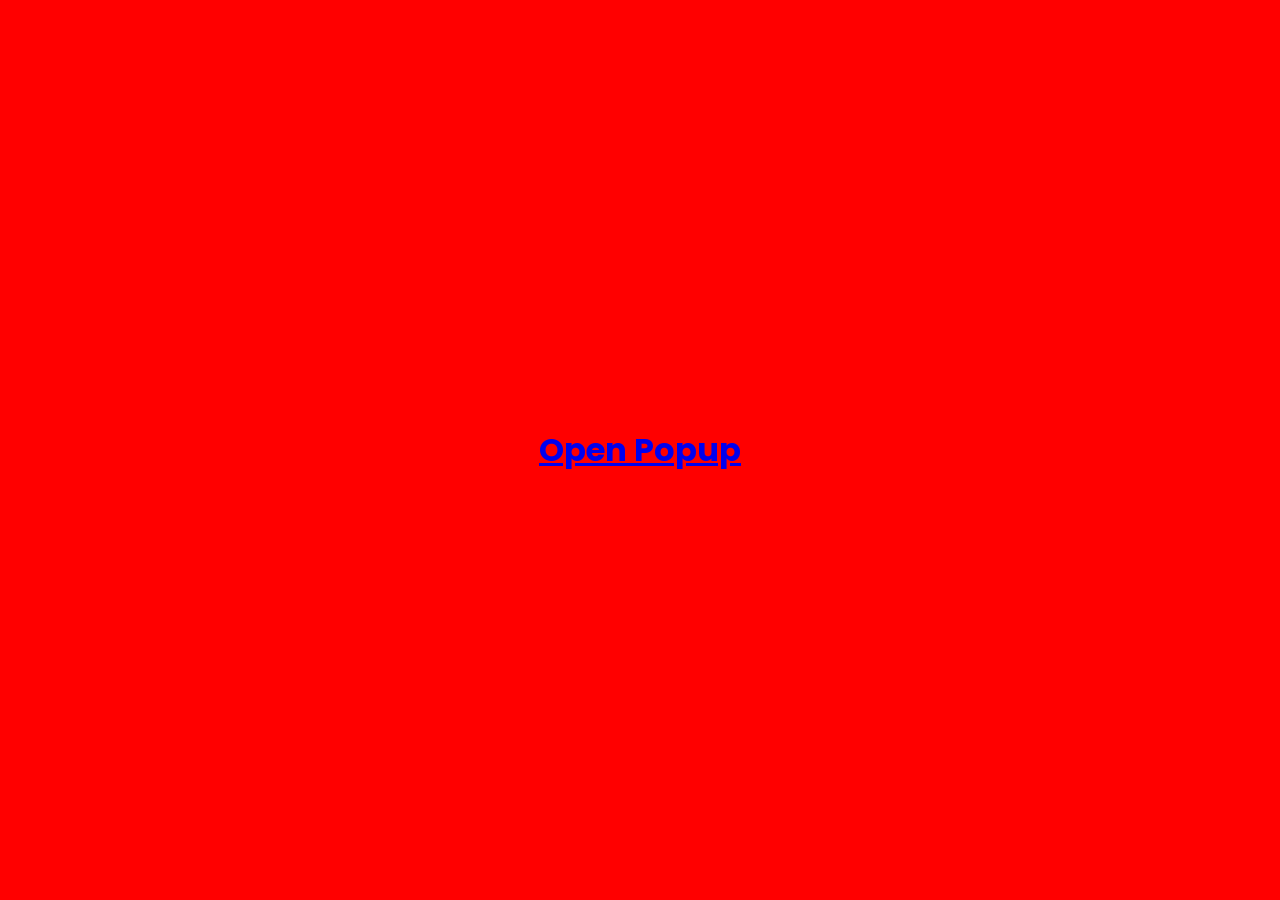
<file: expense.html>
<!DOCTYPE html>
<html lang="en">
<head>
    <meta charset="UTF-8">
    <meta name="viewport" content="width=device-width, initial-scale=1.0">
    <title>Expense Tracker</title>

    <!-- Link CSS file -->
    <link rel="stylesheet" href="expense.css">

    <!-- Font Awesome for icons -->
    <link rel="stylesheet" href="https://cdnjs.cloudflare.com/ajax/libs/font-awesome/6.6.0/css/all.min.css" integrity="sha512-Kc323vGBEqzTmouAECnVceyQqyqdsSiqLQISBL29aUW4U/M7pSPA/gEUZQqv1cwx4OnYxTxve5UMg5GT6L4JJg==" crossorigin="anonymous" referrerpolicy="no-referrer" />

    <!-- Google Font -->
    <link rel="preconnect" href="https://fonts.googleapis.com">
    <link rel="preconnect" href="https://fonts.gstatic.com" crossorigin>
    <link href="https://fonts.googleapis.com/css2?family=Poppins:wght@100;200;300;400;500;600;700;800;900&display=swap" rel="stylesheet">
</head>
<body>

    <div class="container" id="blur">
        <a href="#" onclick="toggle(event)"><h1>Open Popup</h1></a>
    </div>
    
    <!-- Popup -->
    <div class="popup" id="popup">
        <div class="form">
            <h2>Add Expense</h2>
            <div id="formMessage" class="form-message" style="display: none; color: green;"></div>
    
            <!-- Radio buttons for date selection -->
            <div class="form-element">
                <label>
                    <input type="radio" name="date" value="current" checked onchange="toggleDateInput()"> Current Date
                </label>
                <label>
                    <input type="radio" name="date" value="custom" onchange="toggleDateInput()"> Custom Date
                </label>
            </div>
    
            <!-- Display selected date -->
            <div id="currentDateDisplay" style="margin-bottom: 10px;"></div>
    
            <!-- Custom date input -->
            <input type="date" id="customDate" style="display: none;" onchange="updateDisplayedDate()">
    
            <div class="cate">
                <a href="#" class="btn1 btn-active-income" id="incomeBtn" onclick="showIncome(); return false;">Income</a>
                <a href="#" class="btn2 btn-inactive" id="expenseBtn" onclick="showExpense(); return false;">Expense</a>
            </div>

            <div class="form-element">
                <input type="number" id="amount" placeholder="Enter Amount" required>
            </div>

            <div class="form-element">
                <select name="category" id="incomes">
                    <option value="" hidden>Select Income Type</option>
                    <option value="salary">Salary</option>
                    <option value="roomRent">Room Rent</option>
                    <option value="profit">Profit</option>
                </select>
                <select name="category" id="expenses" style="display: none;">
                    <option value="" hidden>Select Expense Type</option>
                    <option value="food">Food</option>
                    <option value="grocery">Grocery</option>
                    <option value="loan">Loan</option>
                    <option value="electricity">Electricity</option>
                </select>
            </div>

            <div class="form-element">
                <textarea id="description" placeholder="Enter something Here...."></textarea>
            </div>

            <div class="form-element" id="submit">
                <button class="sub" id="submitBtn" onclick="submitForm(); return false;">Submit</button>
                <button class="cancel" id="cancelBtn" onclick="toggle(); return false;">Cancel</button>
            </div>
        </div>
    </div>

    <script src="script3.js"></script>
</body>
</html>
</file>
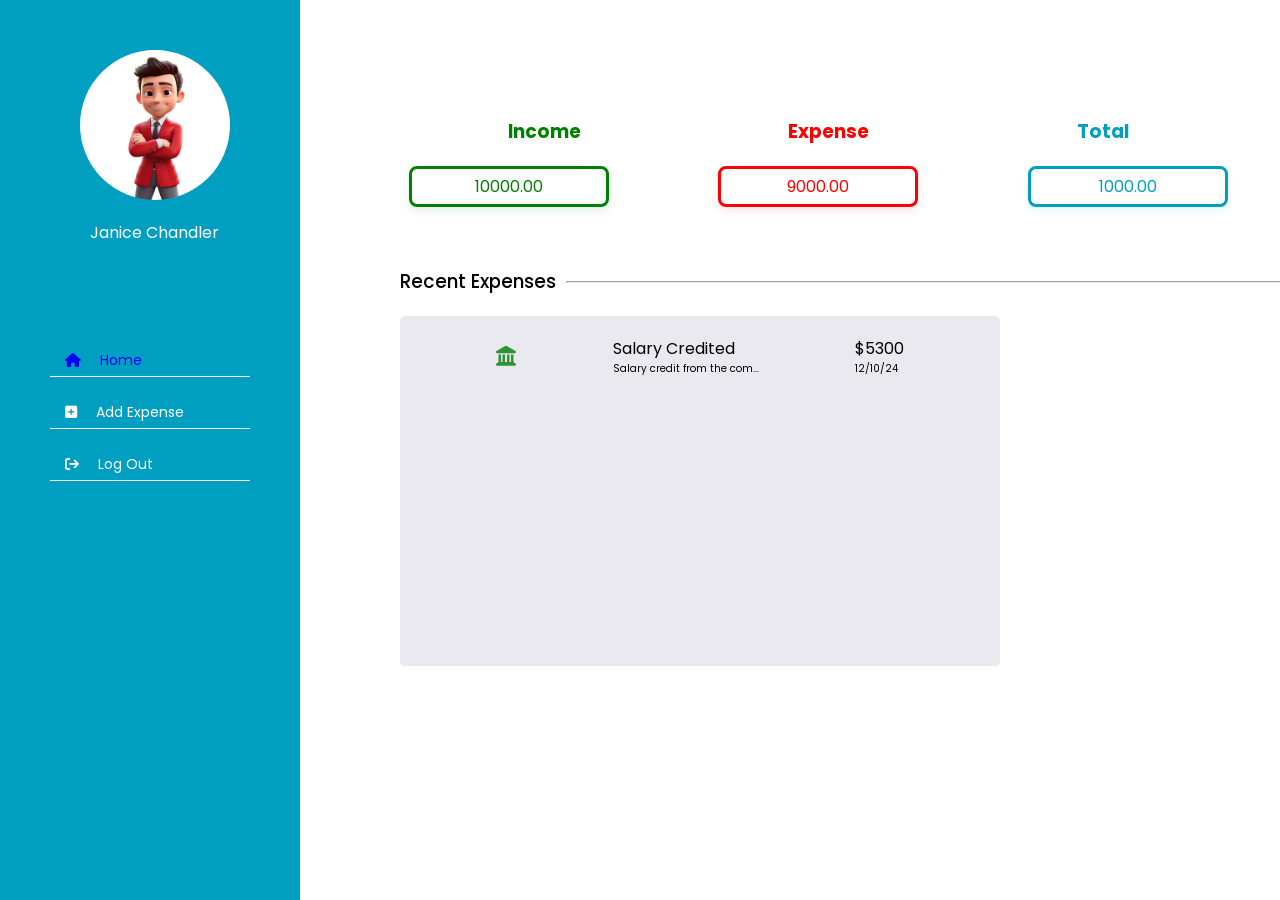
<file: tracker.html>
<!DOCTYPE html>
<html lang="en">
<head>
    <meta charset="UTF-8">
    <meta name="viewport" content="width=device-width, initial-scale=1.0">
    <title>Document</title>

    <!-- link css -->
     <link rel="stylesheet" href="tracker.css">

     <!-- font awesom cdn link -->
     <link rel="stylesheet" href="https://cdnjs.cloudflare.com/ajax/libs/font-awesome/6.6.0/css/all.min.css" integrity="sha512-Kc323vGBEqzTmouAECnVceyQqyqdsSiqLQISBL29aUW4U/M7pSPA/gEUZQqv1cwx4OnYxTxve5UMg5GT6L4JJg==" crossorigin="anonymous" referrerpolicy="no-referrer" />

     <!-- google font link -->
     <link rel="preconnect" href="https://fonts.googleapis.com">
     <link rel="preconnect" href="https://fonts.gstatic.com" crossorigin>
     <link href="https://fonts.googleapis.com/css2?family=Poppins:ital,wght@0,100;0,200;0,300;0,400;0,500;0,600;0,700;0,800;0,900;1,100;1,200;1,300;1,400;1,500;1,600;1,700;1,800;1,900&display=swap" rel="stylesheet">
</head>


<body>

    <!-- home screen -->
<div class="container">

  <!-------------------------------------------------------- Left Sidebar ---------------------------------->
  <div class="aside"  id="blur1">

      <!-- Profile Image -->
      <div class="image">
          <img src="images/ui.jpg" alt="Profile Image">
      </div>

      <!-- User Name -->
      <div class="name">
          <p>Janice Chandler</p>
      </div>

      <!-- Navbar Toggle Button -->
      <div class="nav-toggler">
          <span></span>
      </div>

      <!-- Navigation Menu -->
      <ul class="nav">
          <li><a href="#" class="active" onclick="setActiveLink('Home')"><i class="fa-solid fa-house"></i> Home</a></li>
           <li><a href="#" onclick="togglePopup('Add Expense')"><i class="fa-solid fa-square-plus"></i> Add Expense</a></li> 
         

          <li><a href="#" onclick="setActiveLink('Log Out')"><i class="fa-solid fa-arrow-right-from-bracket"></i> Log Out</a></li>
      </ul>

  </div>
  <!-- End of Left Sidebar -->

  <!-----------Main Content ----------------> 
  <div class="main-content" id="blur">
      <section class="home section">
          <div class="cont">
              <div class="row">
                  
                  <!-- Reports Button -->
                  <div class="report">
                      <button><a href="#"><i class="fa-solid fa-chart-simple" style="color: #fcfdfd;"></i> Reports</a></button>
                  </div>

                  <!-- Financial Summary Headings -->
                  <div class="head">
                      <h3 style="color: green;">Income</h3>
                      <h3 style="color: red;">Expense</h3>
                      <h3 style="color: rgb(0%,62.4%,76.1%);">Total</h3>
                  </div>

                  <!-- Financial Summary Cards -->
                  <div class="card-boxes">
                      <div class="card" style="border: 3px solid green; box-shadow: 0 4px 8px rgba(6, 105, 21, 0.1);">
                          <h4 style="font-weight: 400; color: green;">10000.00</h4>
                      </div>
                      <div class="card" style="border: 3px solid red; box-shadow: 0 4px 8px rgba(180, 16, 16, 0.1);">
                          <h4 style="font-weight: 400; color: red;">9000.00</h4>
                      </div>
                      <div class="card" style="border: 3px solid rgb(0%,62.4%,76.1%); box-shadow: 0 4px 8px rgba(48, 191, 239, 0.1);">
                          <h4 style="font-weight: 400; color: rgb(0%,62.4%,76.1%);">1000.00</h4>
                      </div>
                  </div>

                  <!-- Recent Expenses Section -->
                  <div class="recent">
                      <h3>Recent Expenses</h3>
                      <hr>
                  </div>

                  <!-- Expenses Details List -->
                  <div class="details">
                      <div class="amount">
                          <!-- Sample Transaction -->
                          <div class="detail1">
                              <a href="#"><i class="fa-solid fa-landmark" style="color: #2f9335;"></i></a>
                              <div class="head1">
                                  <h4 class="det-head">Salary Credited</h4>
                                  <p class="det-p">Salary credit from the com...</p>
                              </div>
                              <div class="cash">
                                  <h4 class="det-head">$5300</h4>
                                  <p class="det-p">12/10/24</p>
                              </div>
                          </div>
                          <!-- Additional transactions as needed -->
                      </div>
                  </div>
              </div>
          </div>
      </section>
  </div>
  <!-- End of Main Content -->

  <!------------------------------------------------------ Popup Form ---------------------------------------------------->
  <div class="popup" id="popup">
      <div class="form">
          <h2>Add Expense</h2>
          <!-- <div id="formMessage" class="form-message" style="display: none; color: green;"></div> -->

          <div id="formMessage"></div>


          <!-- Date Selection -->
          <div class="form-element">
              <label>
                  <input type="radio" name="date" value="current" checked onchange="toggleDateInput()"> Current Date
              </label>
              <label>
                  <input type="radio" name="date" value="custom" onchange="toggleDateInput()"> Custom Date
              </label>
          </div>

          <!-- Display Selected Date -->
          <div id="currentDateDisplay" style="margin-bottom: 10px;"></div>

          <!-- Custom Date Input -->
          <input type="date" id="customDate" style="display: none;" onchange="updateDisplayedDate()">

          <!-- Income or Expense Selection -->
          <div class="cate">
              <a href="#" class="btn1 btn-active-income" id="incomeBtn" onclick="showIncome(); return false;">Income</a>
              <a href="#" class="btn2 btn-inactive" id="expenseBtn" onclick="showExpense(); return false;">Expense</a>
          </div>

          <!-- Amount Input -->
          <div class="form-element">
              <input type="number" id="amount" placeholder="Enter Amount" required>
          </div>

          <!-- Category Selection -->
          <div class="form-element">
              <select name="category" id="incomes">
                  <option value="" hidden>Select Income Type</option>
                  <option value="salary">Salary</option>
                  <option value="roomRent">Room Rent</option>
                  <option value="profit">Profit</option>
              </select>
              <select name="category" id="expenses" style="display: none;">
                  <option value="" hidden>Select Expense Type</option>
                  <option value="food">Food</option>
                  <option value="grocery">Grocery</option>
                  <option value="loan">Loan</option>
                  <option value="electricity">Electricity</option>
              </select>
          </div>

          <!-- Description Input -->
          <div class="form-element">
              <textarea id="description" placeholder="Enter something here..."></textarea>
          </div>

          <!-- Submit and Cancel Buttons -->
          <div class="form-element" id="submit">
              <!-- <button class="sub" onclick="submitForm(); return false;">Submit</button> -->

              <button class="sub" id="submitBtn" onclick="submitForm(); return false;">Submit</button>

              <button class="cancel" onclick="togglePopup(); return false;">Cancel</button>
          </div>
      </div>
  </div>
</div>


    </div>
    
</body>

<!-- link javascript file -->
 <script src="script5.js"></script>
</html>
</file>
<file: expense.css>
* {
    margin: 0;
    padding: 0;
    box-sizing: border-box;
}

body {
    font-family: "Poppins", serif;
}

.container {
    width: 100%;
    height: 100vh;
    background: red;
    display: flex; /* Center the content */
    justify-content: center; /* Center horizontally */
    align-items: center; /* Center vertically */
    transition: filter 0.3s; /* Add a smooth transition for the blur effect */
}

.container#blur.active {
    filter: blur(10px);
}

/* Popup styling */
.popup {
    position: fixed;
    top: 40%;
    left: 50%;
    transform: translate(-50%, -50%);
    width: 400px;
    height: auto;
    padding: 20px 30px;
    background-color: rgb(245, 243, 241);
    visibility: hidden;  /* initially hidden */
    opacity: 0;
    border-radius: 8px;
    transition: visibility 0s, opacity 1s linear; 
    z-index: 10000;
}

.popup.active {
    visibility: visible;
    opacity: 1;
}

.popup .form h2 {
    text-align: start;
    font-size: 18px;
    margin-bottom: 10px;
}

.date-selection {
    margin: 15px 0;
}

.date-selection label {
    margin-right: 10px;
}

#customDate {
    margin-top: 20px; /* Gap between calendar and income */
    margin-bottom: 10px;
}

.cate {
    display: flex;
    justify-content: center;
    gap: 32px;
}

.popup .form .btn1, .popup .form .btn2 {
    padding: 5px 10px;
    border-radius: 5px;
    color: white;
    text-decoration: none;
    width: 150px;
    text-align: center;
}

.btn-active-income {
    background-color: green; /* Active Income button */
}

.btn-inactive {
    background-color: rgb(121, 118, 118); /* Inactive button color */
}

.btn-active-expense {
    background-color: rgb(172, 16, 16); /* Active Expense button */
}

.popup .form .form-element {
    margin: 15px 0px;
}

.popup .form .form-element input[type="number"],
.popup .form .form-element textarea {
    width: 100%;
    padding: 8px;
    border-radius: 5px;
    background-color: rgb(208, 203, 203);
    border: 1px solid rgb(208, 203, 203);
}

select {
    width: 100%;
    padding: 8px;
    border-radius: 5px;
    border: 1px solid white;
}

.popup .form .form-element textarea {
    padding-top: 5px;
    padding-left: 5px;
}

#submit {
    text-align: end;
}

#submit .sub, #submit .cancel {
    width: 80px;
    border-radius: 5px;
    padding: 5px 10px;
}

#submit .sub {
    background-color: green; /* Submit button color */
    color: white;
}

#submit .cancel {
    background-color: rgb(160, 9, 9); /* Cancel button color */
    color: white;
}

.form-message {
    margin-bottom: 10px;
    display: none; /* Hidden initially */
}
</file>
<file: tracker.css>
*{
    margin: 0;
    padding: 0;
    box-sizing: border-box;
}

body{
    font-family: "Poppins", serif;
    
}

.container{
    background:white;
    height: 100vh;
}




/************************************************************************* leftside section ******************************************************************/

.aside{
    width: 300px;
    background-color: rgb(0%,62.4%,76.1%);
    position: fixed;
    left: 0;
    top: 0; 
    padding-right: 50px;
    height: 100vh;
    z-index: 10;

} 



/*********** image ************/
.aside .image img{
    width: 150px;
    position: absolute;
    left: 80px;
    top: 50px;
    border-radius: 50%;
    z-index: 10;
} 

.aside .image img:hover{
    cursor: pointer;
}

/*************** name *****************/
.aside .name p{
    top: 0;
    padding-left: 90px;
    padding-top: 220px;
    color: white;
}

.aside .name p:hover{
    cursor: pointer;
}

/**************** list *******************/

.aside .nav{
    padding-top: 100px;
    padding-left: 50px;
    list-style: none;  /* to remove dots*/

    
}

/* set list with some gap */
.aside .nav li{
    margin-bottom: 20px;
    display: block;
}

/* design text contents */
.aside .nav li a{
    color: white;
    text-decoration: none;
    font-size: 14px;
    font-weight: 400;
    border-bottom: 1px solid white;  /* to get underline after text*/
    display: block; /*to get appropriate width for line*/
    padding: 5px 15px;
}
.aside .nav li a:hover{
    color: blue;
}

.aside .nav li a i{
    margin-right: 15px;
}



.aside .nav li a.active {
    color: blue; /* Active link color */
}


/********************************************************************** right side contents ********************************************************************/




.main-content {
    width: 81%;    
    background: white; /* Change to your desired color */
    min-height: 100vh; /* Ensure it takes at least the full height */
    display: block; /* Keep the block display */
    position: fixed; /* Position fixed to the left of the aside */
    left: 300px; /* Aligns next to the aside */
    
}

/* to blur when click on add expense */
.main-content#blur.active {
    filter: blur(3px);
}

/**************** report button ***********************/
.main-content .report button{
    background-color: rgb(0%,62.4%,76.1%);
    border: 1px solid rgb(0%,62.4%,76.1%);
    width: 120px;
    padding: 10px 10px;
    border-radius: 5px;
    margin-top: 30px;
    margin-left: 1050px;
}

.main-content .report button a{
    text-decoration: none;
    color: white;
    
}


/******************** headings ************************/

.head{
    margin-top: 50px;   
    display: flex;
    justify-content: space-evenly;  
    
}

/************* 3 divs to display amount ****************/

.card-boxes{
   
    margin-top: 20px;
    display: flex;
    justify-content: space-evenly;
}

/***************** card design ***********/
.card{
    width: 200px;
    border-radius: 8px;
    text-align: center;
    padding: 5px;
}



/************************ recent expenses ***********************/

.main-content .recent{
    margin-top: 60px;
    margin-left: 100px;
    display: flex;
    align-items: center;
    gap: 10px;
}

.main-content .recent h3{
    font-weight: 500;
}

.main-content .recent hr{
    width: 80%;
}


/********************************* details *************************/


.details{
    margin-left: 100px;
    margin-top: 20px;
    width: 600px;
    height: 350px;
    background-color: rgb(233, 233, 239);
    border-radius: 5px;
     overflow-y: auto; /* to get scroll bar  */
}

/*************************** contents *********************/

/* single content */
.detail1{
    display: flex;
    justify-content: space-evenly;
    padding-top: 20px;
    padding-bottom: 10px; 
}

/* bank icon */
.detail1 i{
    padding-top: 10px;
    font-size: 20px;
}

/* category name */
.det-head{
    font-weight: 400;
}

/* date and bank statement */
.det-p{
    font-size: 10px;
    
}


/************************************************ scroll bar design ******************************************/

/* Custom Scrollbar for WebKit Browsers */
.details::-webkit-scrollbar {
    width: 2px; /* Width of the scrollbar */
}

.details::-webkit-scrollbar-track {
    background: rgb(240, 240, 240); /* Track color */
    border-radius: 5px; /* Round the corners of the track */
}

.details::-webkit-scrollbar-thumb {
    background-color: rgb(176, 174, 174); /* Scrollbar color */
    border-radius: 5px; /* Round the corners of the scrollbar */
}

.details::-webkit-scrollbar-thumb:hover {
    background-color: rgb(196, 195, 195); /* Darker color on hover */
}

/* Hover effect for Firefox */
.details:hover {
    scrollbar-color: rgb(179, 177, 177) rgb(240, 240, 240); /* Change thumb color on hover */
}


/************************************************************************ popup ********************************************************************************/


/* Popup styling */
.popup {
    position: fixed;
    top: 40%;
    left: 50%;
    transform: translate(-50%, -50%);
    width: 400px;
    height: auto;
    padding: 20px 30px;
    background-color: rgb(245, 243, 241);
    visibility: hidden;  /* initially hidden */
    opacity: 0;
    border-radius: 8px;
    transition: visibility 0s, opacity 1s linear; 
    z-index: 10000;
}

.popup.active {
    visibility: visible;
    opacity: 1;
}

.popup .form h2 {
    text-align: start;
    font-size: 18px;
    margin-bottom: 10px;
}

.date-selection {
    margin: 15px 0;
}

.date-selection label {
    margin-right: 10px;
}

#customDate {
    margin-top: 20px; /* Gap between calendar and income */
    margin-bottom: 10px;
}

.cate {
    display: flex;
    justify-content: center;
    gap: 32px;
}

.popup .form .btn1, .popup .form .btn2 {
    padding: 5px 10px;
    border-radius: 5px;
    color: white;
    text-decoration: none;
    width: 150px;
    text-align: center;
}

.btn-active-income {
    background-color: green; /* Active Income button */
}

.btn-inactive {
    background-color: rgb(121, 118, 118); /* Inactive button color */
}

.btn-active-expense {
    background-color: rgb(172, 16, 16); /* Active Expense button */
}

.popup .form .form-element {
    margin: 15px 0px;
}

.popup .form .form-element input[type="number"],
.popup .form .form-element textarea {
    width: 100%;
    padding: 8px;
    border-radius: 5px;
    background-color: rgb(208, 203, 203);
    border: 1px solid rgb(208, 203, 203);
}

select {
    width: 100%;
    padding: 8px;
    border-radius: 5px;
    border: 1px solid white;
}

.popup .form .form-element textarea {
    padding-top: 5px;
    padding-left: 5px;
}

#submit {
    text-align: end;
}

#submit .sub, #submit .cancel {
    width: 80px;
    border-radius: 5px;
    padding: 5px 10px;
}

#submit .sub {
    background-color: green; /* Submit button color */
    color: white;
}

#submit .cancel {
    background-color: rgb(160, 9, 9); /* Cancel button color */
    color: white;
}

.form-message {
    margin-bottom: 10px;
    display: none; /* Hidden initially */
}
</file>
